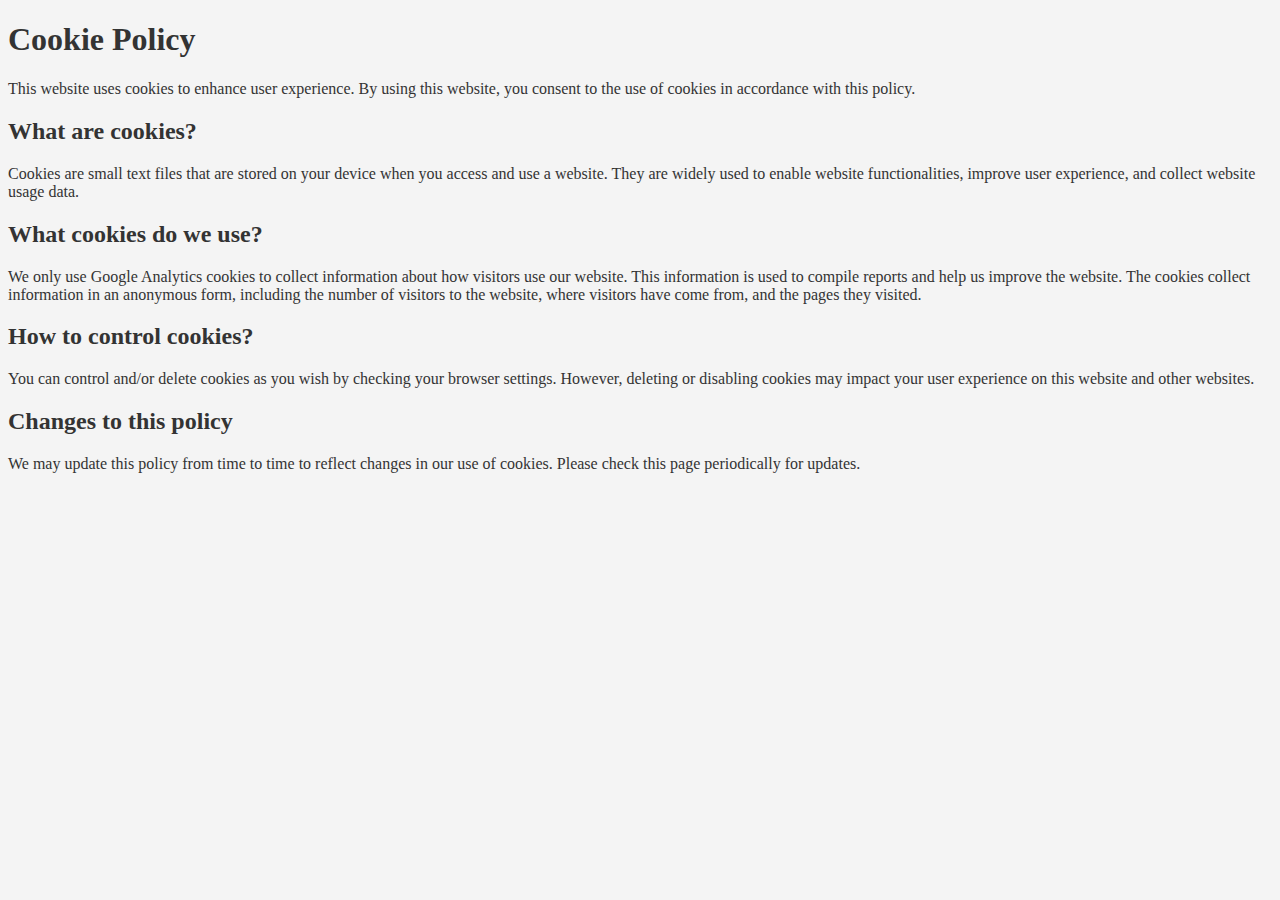
<file: cookiepolicy.html>
<!DOCTYPE html>
<html lang="en">
<head>
    <meta charset="UTF-8">
    <meta http-equiv="X-UA-Compatible" content="IE=edge">
    <meta name="viewport" content="width=device-width, initial-scale=1.0">
	<title>Cookie Policy</title>
    <link rel="stylesheet" type="text/css" href="./css/ss.css" >
</head>
<body>
	<h1>Cookie Policy</h1>
	<p>This website uses cookies to enhance user experience. By using this website, you consent to the use of cookies in accordance with this policy.</p>
	<h2>What are cookies?</h2>
	<p>Cookies are small text files that are stored on your device when you access and use a website. They are widely used to enable website functionalities, improve user experience, and collect website usage data.</p>
	<h2>What cookies do we use?</h2>
	<p>We only use Google Analytics cookies to collect information about how visitors use our website. This information is used to compile reports and help us improve the website. The cookies collect information in an anonymous form, including the number of visitors to the website, where visitors have come from, and the pages they visited.</p>
	<h2>How to control cookies?</h2>
	<p>You can control and/or delete cookies as you wish by checking your browser settings. However, deleting or disabling cookies may impact your user experience on this website and other websites.</p>
	<h2>Changes to this policy</h2>
	<p>We may update this policy from time to time to reflect changes in our use of cookies. Please check this page periodically for updates.</p>
</body>
</html>
</file>
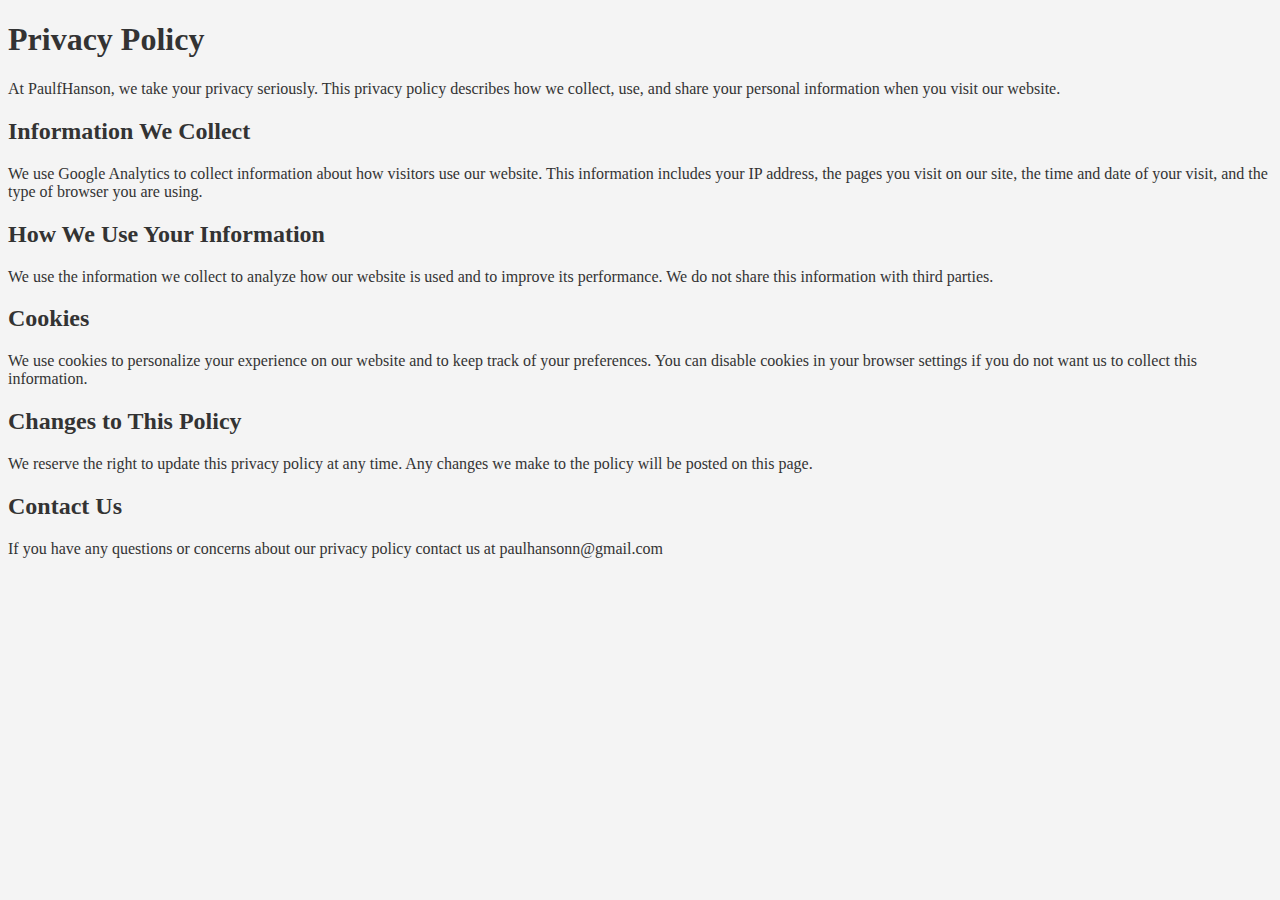
<file: privacy.html>
<!DOCTYPE html>
<html lang="en">
<head>
    <meta charset="UTF-8">
    <meta http-equiv="X-UA-Compatible" content="IE=edge">
    <meta name="viewport" content="width=device-width, initial-scale=1.0">
	<title>Privacy Policy</title>
    <link rel="stylesheet" type="text/css" href="./css/ss.css" >
</head>
<body>
	<h1>Privacy Policy</h1>
    <p>At PaulfHanson, we take your privacy seriously. This privacy policy describes how we collect, use, and share your personal information when you visit our website.</p>

    <h2>Information We Collect</h2>

    <p>We use Google Analytics to collect information about how visitors use our website. This information includes your IP address, the pages you visit on our site, the time and date of your visit, and the type of browser you are using.</p>

    <h2>How We Use Your Information</h2>

    <p>We use the information we collect to analyze how our website is used and to improve its performance. We do not share this information with third parties.</p>

    <h2>Cookies</h2>

    <p>We use cookies to personalize your experience on our website and to keep track of your preferences. You can disable cookies in your browser settings if you do not want us to collect this information.</p>

    <h2>Changes to This Policy</h2>

    <p>We reserve the right to update this privacy policy at any time. Any changes we make to the policy will be posted on this page.</p>

    <h2>Contact Us</h2>

    <p>If you have any questions or concerns about our privacy policy contact us at paulhansonn@gmail.com</p>
</body>
</html>
</file>
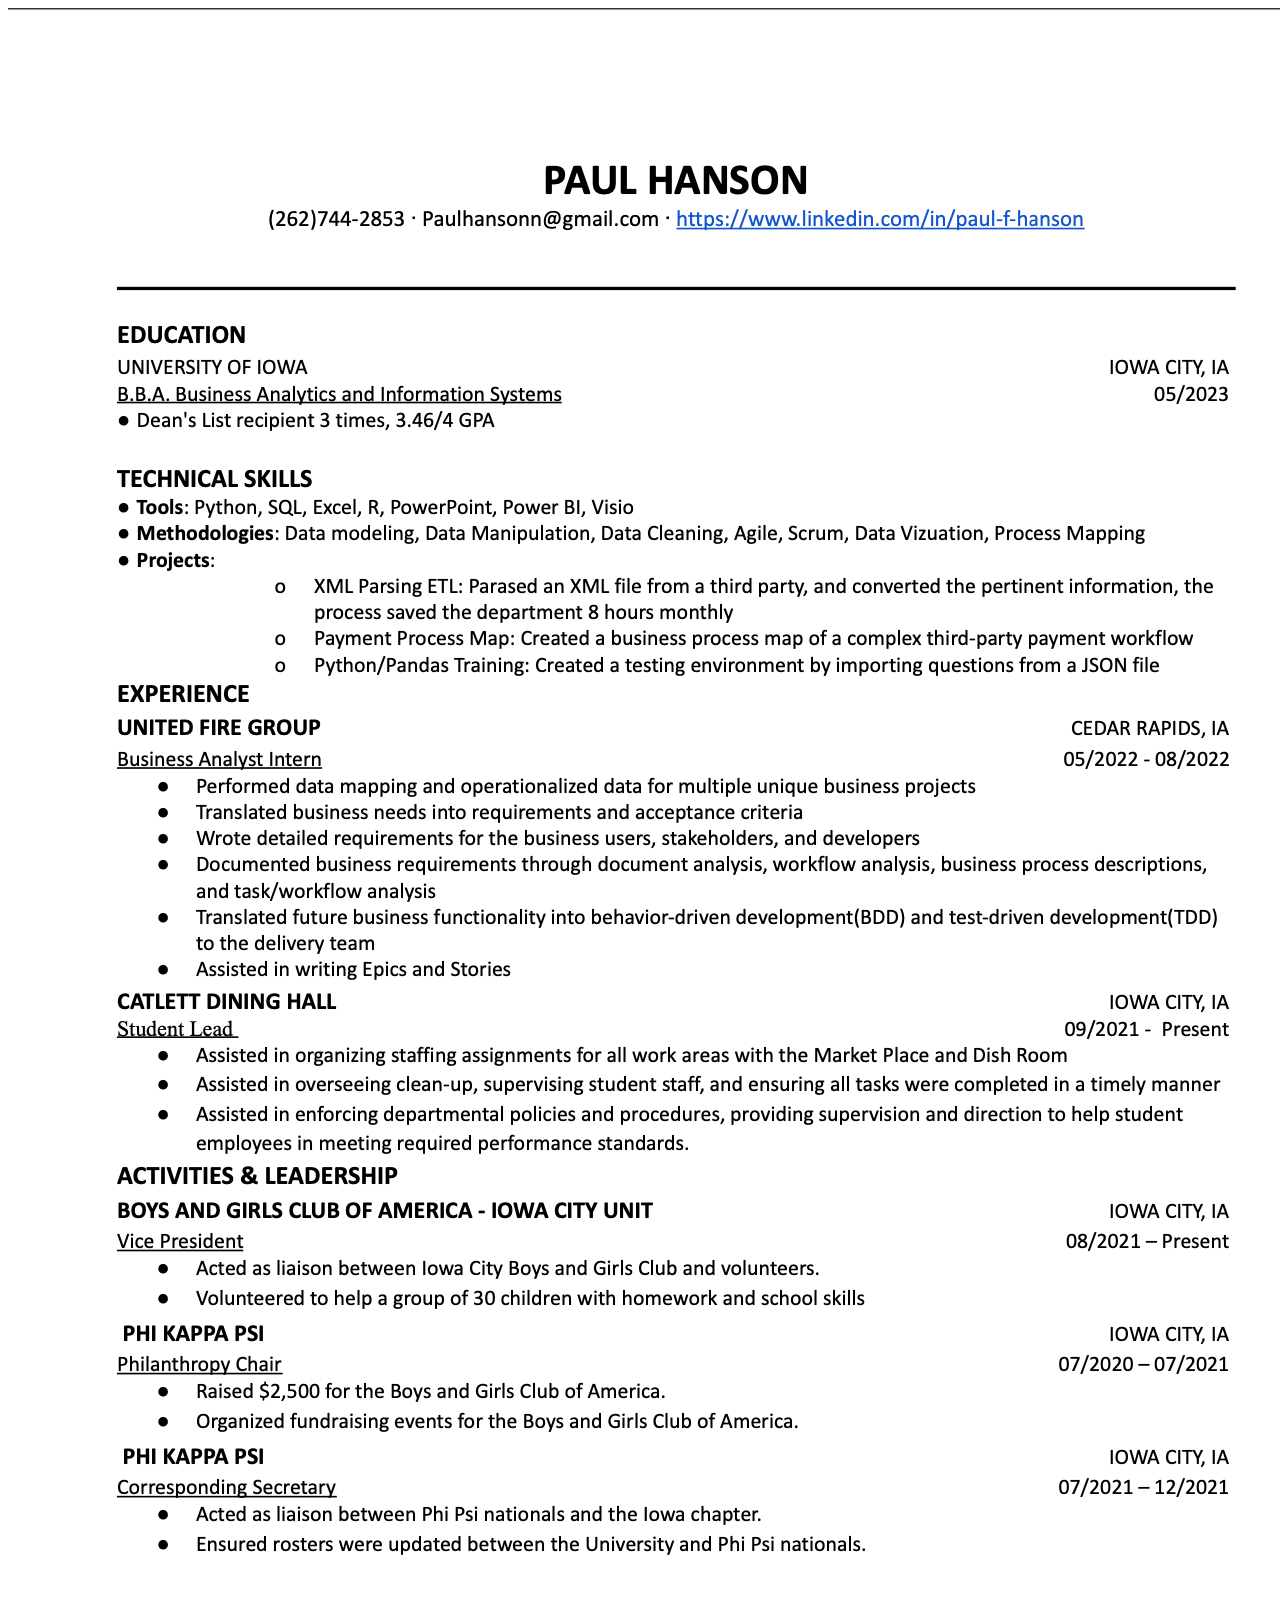
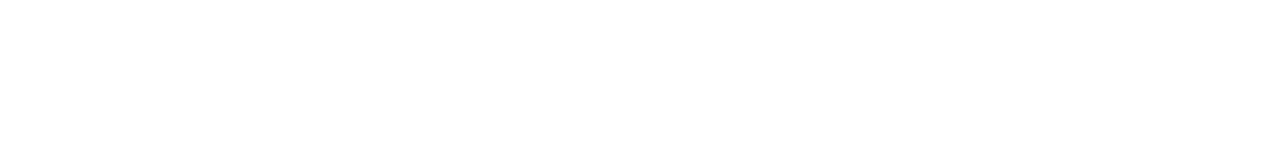
<file: resume.html>
<!DOCTYPE html>
<html lang="en">
<head>
    <meta charset="UTF-8">
    <meta http-equiv="X-UA-Compatible" content="IE=edge">
    <meta name="viewport" content="width=device-width, initial-scale=1.0">
    <title>Resume</title>
</head>
<body>
    <img src="./images/resume_ss.png" alt="Resume">
</body>
</html>
</file>
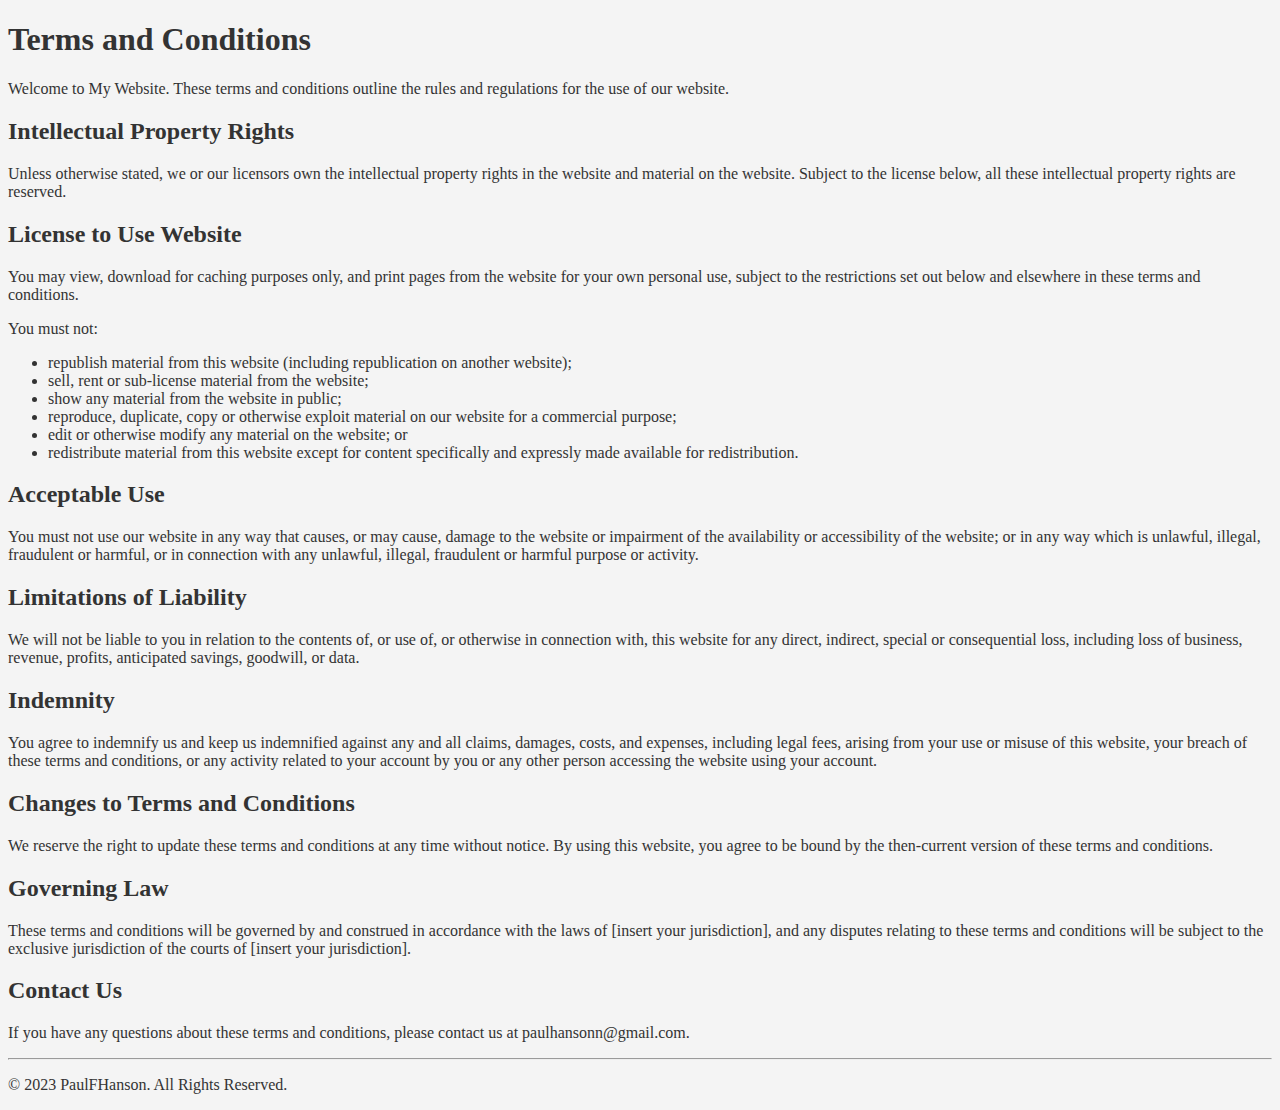
<file: termsandconditions.html>
<!DOCTYPE html>
<html lang="en">
<head>
    <meta charset="UTF-8">
    <meta http-equiv="X-UA-Compatible" content="IE=edge">
    <meta name="viewport" content="width=device-width, initial-scale=1.0">
	<title>Terms and Conditions</title>
    <link rel="stylesheet" type="text/css" href="./css/ss.css" >
</head>
<body>
	<h1>Terms and Conditions</h1>

	<p>Welcome to My Website. These terms and conditions outline the rules and regulations for the use of our website.</p>

	<h2>Intellectual Property Rights</h2>

	<p>Unless otherwise stated, we or our licensors own the intellectual property rights in the website and material on the website. Subject to the license below, all these intellectual property rights are reserved.</p>

	<h2>License to Use Website</h2>

	<p>You may view, download for caching purposes only, and print pages from the website for your own personal use, subject to the restrictions set out below and elsewhere in these terms and conditions.</p>

	<p>You must not:</p>

	<ul>
		<li>republish material from this website (including republication on another website);</li>
		<li>sell, rent or sub-license material from the website;</li>
		<li>show any material from the website in public;</li>
		<li>reproduce, duplicate, copy or otherwise exploit material on our website for a commercial purpose;</li>
		<li>edit or otherwise modify any material on the website; or</li>
		<li>redistribute material from this website except for content specifically and expressly made available for redistribution.</li>
	</ul>

	<h2>Acceptable Use</h2>

	<p>You must not use our website in any way that causes, or may cause, damage to the website or impairment of the availability or accessibility of the website; or in any way which is unlawful, illegal, fraudulent or harmful, or in connection with any unlawful, illegal, fraudulent or harmful purpose or activity.</p>

	<h2>Limitations of Liability</h2>

	<p>We will not be liable to you in relation to the contents of, or use of, or otherwise in connection with, this website for any direct, indirect, special or consequential loss, including loss of business, revenue, profits, anticipated savings, goodwill, or data.</p>

	<h2>Indemnity</h2>

	<p>You agree to indemnify us and keep us indemnified against any and all claims, damages, costs, and expenses, including legal fees, arising from your use or misuse of this website, your breach of these terms and conditions, or any activity related to your account by you or any other person accessing the website using your account.</p>

	<h2>Changes to Terms and Conditions</h2>

	<p>We reserve the right to update these terms and conditions at any time without notice. By using this website, you agree to be bound by the then-current version of these terms and conditions.</p>

	<h2>Governing Law</h2>

	<p>These terms and conditions will be governed by and construed in accordance with the laws of [insert your jurisdiction], and any disputes relating to these terms and conditions will be subject to the exclusive jurisdiction of the courts of [insert your jurisdiction].</p>

	<h2>Contact Us</h2>

	<p>If you have any questions about these terms and conditions, please contact us at paulhansonn@gmail.com.</p>

	<hr>
	<p>&copy; 2023 PaulFHanson. All Rights Reserved.</p>

</body>
</html>
</file>
<file: css/ss.css>
body, p, h1, h2, h3, h4, h5, h6, a, button {
    color: #333; /* foreground color */
    background-color: #f4f4f4; /* background color */
  }
</file>
